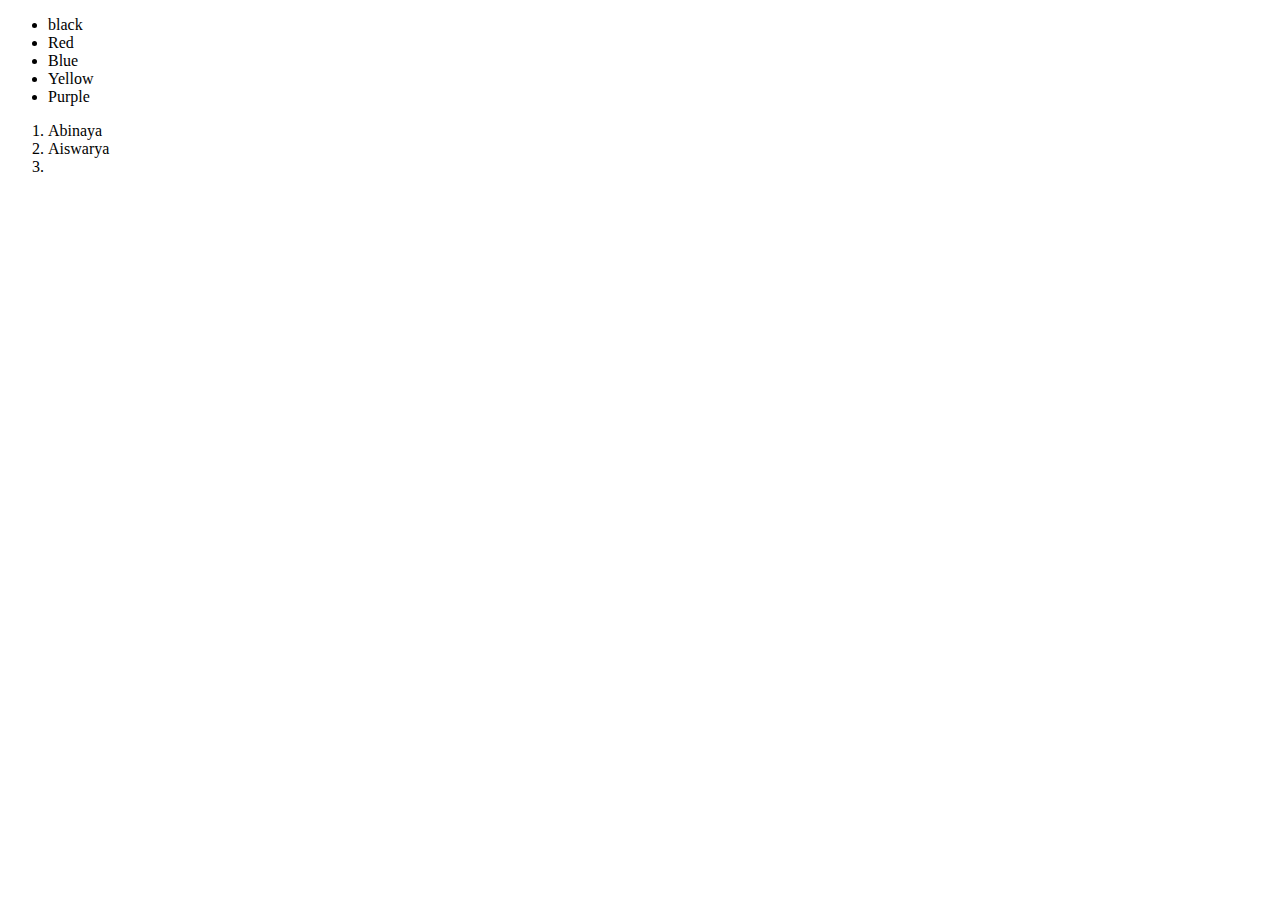
<file: index.html>
<!DOCTYPE html>
<html lang="en">
<head>
    <meta charset="UTF-8">
    <meta name="viewport" content="width=device-width, initial-scale=1.0">
    <title>Document</title>
</head>
<body>
    <ul>
        <li>black</li>
        <li>Red</li>
        <li>Blue</li>
        <li>Yellow</li>
        <li>Purple</li>
    </ul>
    <ol>
        <li>Abinaya</li>
        <li>Aiswarya</li>
        <li>
    </ol>
</body>
</html>
</file>
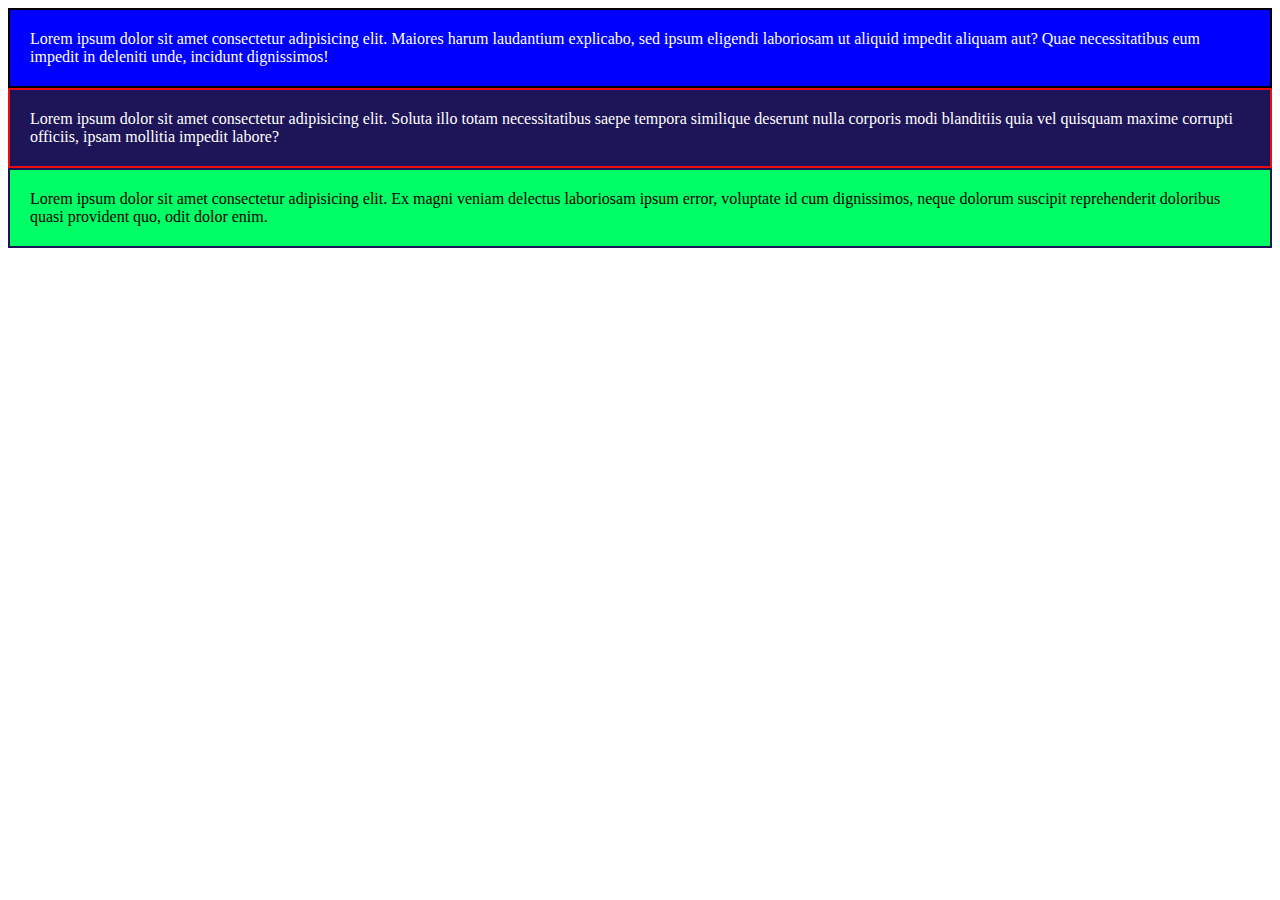
<file: flexbox.html>
<!DOCTYPE html>
<html lang="en">
<head>
    <meta charset="UTF-8">
    <meta name="viewport" content="width=device-width, initial-scale=1.0">
    <title>Document</title>
    <link rel="stylesheet" href="flexbox.css">
</head>
<body>
    <div class ="container">
        <div class="one">Lorem ipsum dolor sit amet consectetur adipisicing elit. Maiores harum laudantium explicabo, sed ipsum eligendi laboriosam ut aliquid impedit aliquam aut? Quae necessitatibus eum impedit in deleniti unde, incidunt dignissimos!</div>
        <div class="two">Lorem ipsum dolor sit amet consectetur adipisicing elit. Soluta illo totam necessitatibus saepe tempora similique deserunt nulla corporis modi blanditiis quia vel quisquam maxime corrupti officiis, ipsam mollitia impedit labore?</div>
        <div class="three">Lorem ipsum dolor sit amet consectetur adipisicing elit. Ex magni veniam delectus laboriosam ipsum error, voluptate id cum dignissimos, neque dolorum suscipit reprehenderit doloribus quasi provident quo, odit dolor enim.</div>
    </div>
</body>
</html>
</file>
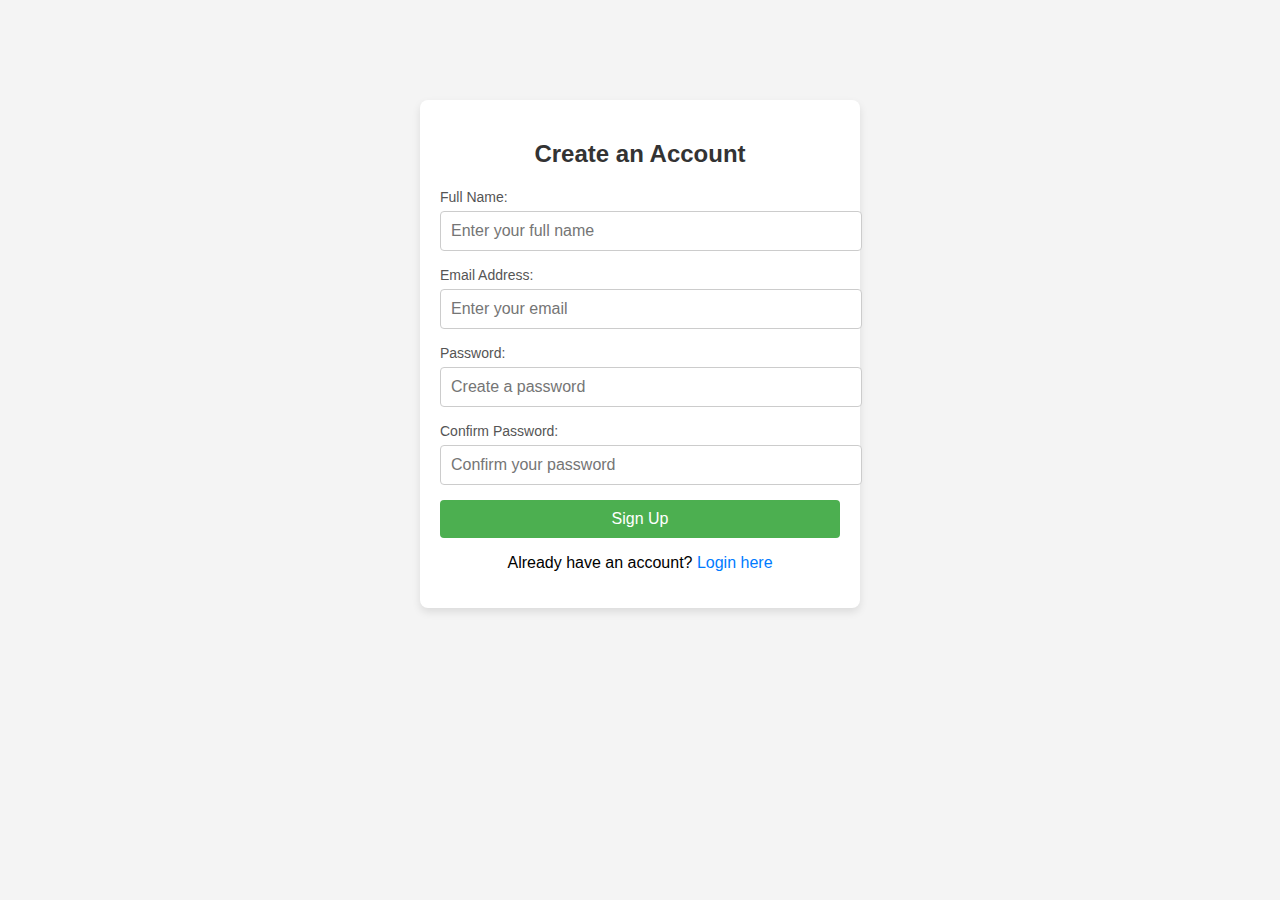
<file: login and sign up.html>
<!DOCTYPE html>
<html lang="en">
<head>
    <meta charset="UTF-8">
    <meta name="viewport" content="width=device-width, initial-scale=1.0">
    <title>Sign Up Page</title>
    <style>
        body {
            font-family: Arial, sans-serif;
            background-color: #f4f4f4;
            margin: 0;
            padding: 0;
        }

        .container {
            max-width: 400px;
            margin: 100px auto;
            background-color: #fff;
            padding: 20px;
            border-radius: 8px;
            box-shadow: 0 4px 8px rgba(0, 0, 0, 0.1);
        }

        h2 {
            text-align: center;
            color: #333;
        }

        .input-group {
            margin: 10px 0;
        }

        label {
            font-size: 14px;
            color: #555;
        }

        input[type="text"], input[type="email"], input[type="password"] {
            width: 100%;
            padding: 10px;
            margin: 5px 0;
            border: 1px solid #ccc;
            border-radius: 4px;
            font-size: 16px;
        }

        input[type="submit"] {
            width: 100%;
            padding: 10px;
            background-color: #4CAF50;
            color: white;
            border: none;
            border-radius: 4px;
            font-size: 16px;
            cursor: pointer;
        }

        input[type="submit"]:hover {
            background-color: #45a049;
        }

        .message {
            text-align: center;
            margin-top: 10px;
        }

        .message a {
            color: #007BFF;
            text-decoration: none;
        }
    </style>
</head>
<body>

    <div class="container">
        <h2>Create an Account</h2>
        <form action="your-server-side-script.php" method="POST">
            <div class="input-group">
                <label for="name">Full Name:</label>
                <input type="text" id="name" name="name" required placeholder="Enter your full name">
            </div>
            
            <div class="input-group">
                <label for="email">Email Address:</label>
                <input type="email" id="email" name="email" required placeholder="Enter your email">
            </div>
            
            <div class="input-group">
                <label for="password">Password:</label>
                <input type="password" id="password" name="password" required placeholder="Create a password">
            </div>
            
            <div class="input-group">
                <label for="confirm-password">Confirm Password:</label>
                <input type="password" id="confirm-password" name="confirm-password" required placeholder="Confirm your password">
            </div>
            
            <input type="submit" value="Sign Up">
        </form>
        
        <div class="message">
            <p>Already have an account? <a href="http://127.0.0.1:5500/login.html">Login here</a></p>
        </div>
    </div>

</body>
</html>
</file>
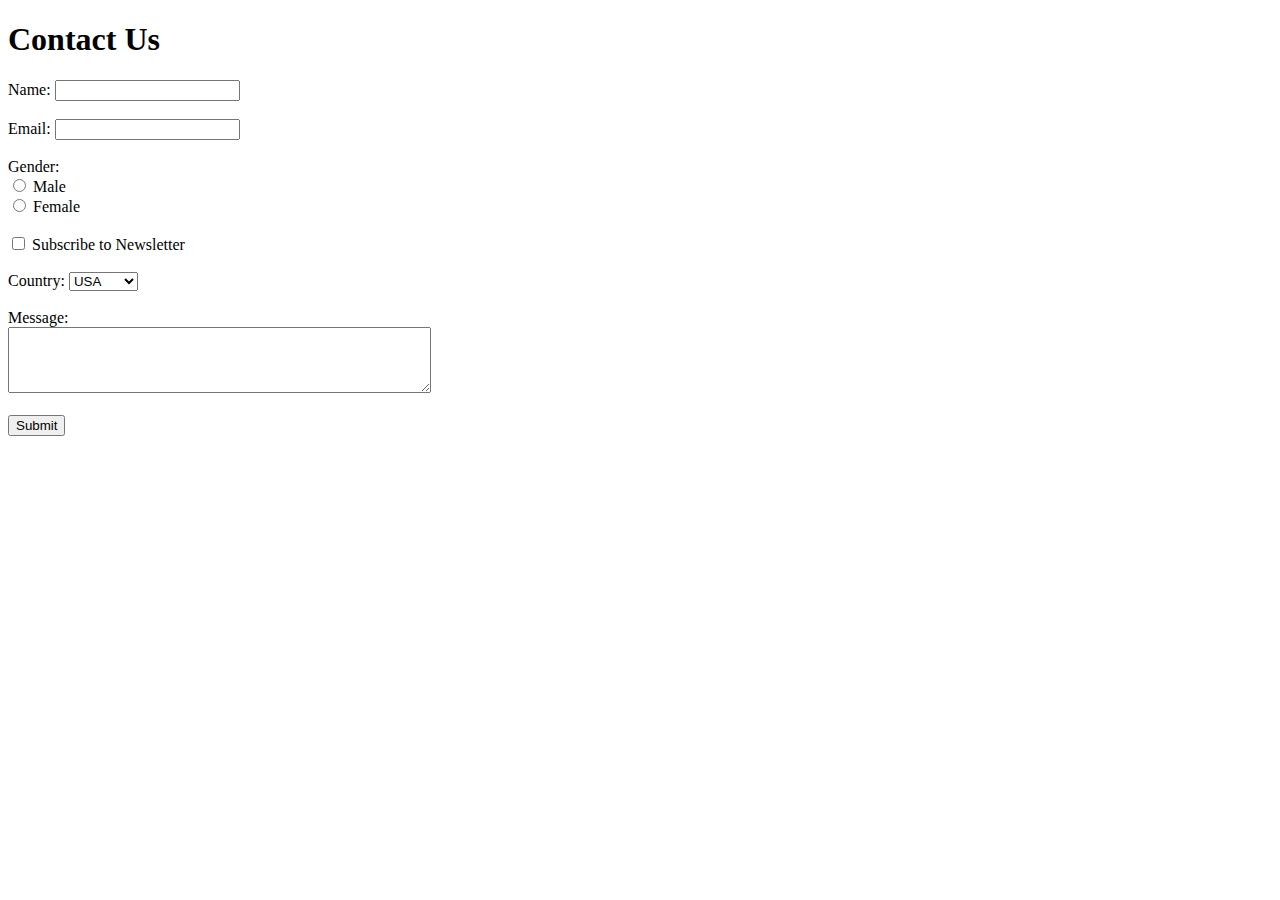
<file: login.html>
<!DOCTYPE html>
<html lang="en">
<head>
    <meta charset="UTF-8">
    <meta name="viewport" content="width=device-width, initial-scale=1.0">
    <title>HTML Form Example</title>
</head>
<body>

    <h1>Contact Us</h1>
    
    <form action="/submit" method="POST">
        <!-- Text Input for Name -->
        <label for="name">Name:</label>
        <input type="text" id="name" name="name" required><br><br>
        
        <!-- Email Input -->
        <label for="email">Email:</label>
        <input type="email" id="email" name="email" required><br><br>
        
        <!-- Radio Buttons for Gender -->
        <label for="gender">Gender:</label><br>
        <input type="radio" id="male" name="gender" value="male">
        <label for="male">Male</label><br>
        <input type="radio" id="female" name="gender" value="female">
        <label for="female">Female</label><br><br>
        
        <!-- Checkbox for Newsletter Subscription -->
        <input type="checkbox" id="subscribe" name="subscribe" value="yes">
        <label for="subscribe">Subscribe to Newsletter</label><br><br>
        
        <!-- Dropdown menu -->
        <label for="country">Country:</label>
        <select id="country" name="country">
            <option value="usa">USA</option>
            <option value="uk">UK</option>
            <option value="canada">Canada</option>
            <option value="india">India</option>
        </select><br><br>
        
        <!-- Textarea for Message -->
        <label for="message">Message:</label><br>
        <textarea id="message" name="message" rows="4" cols="50"></textarea><br><br>
        
        <!-- Submit Button -->
        <button type="submit">Submit</button>
    </form>

</body>
</html>
</file>
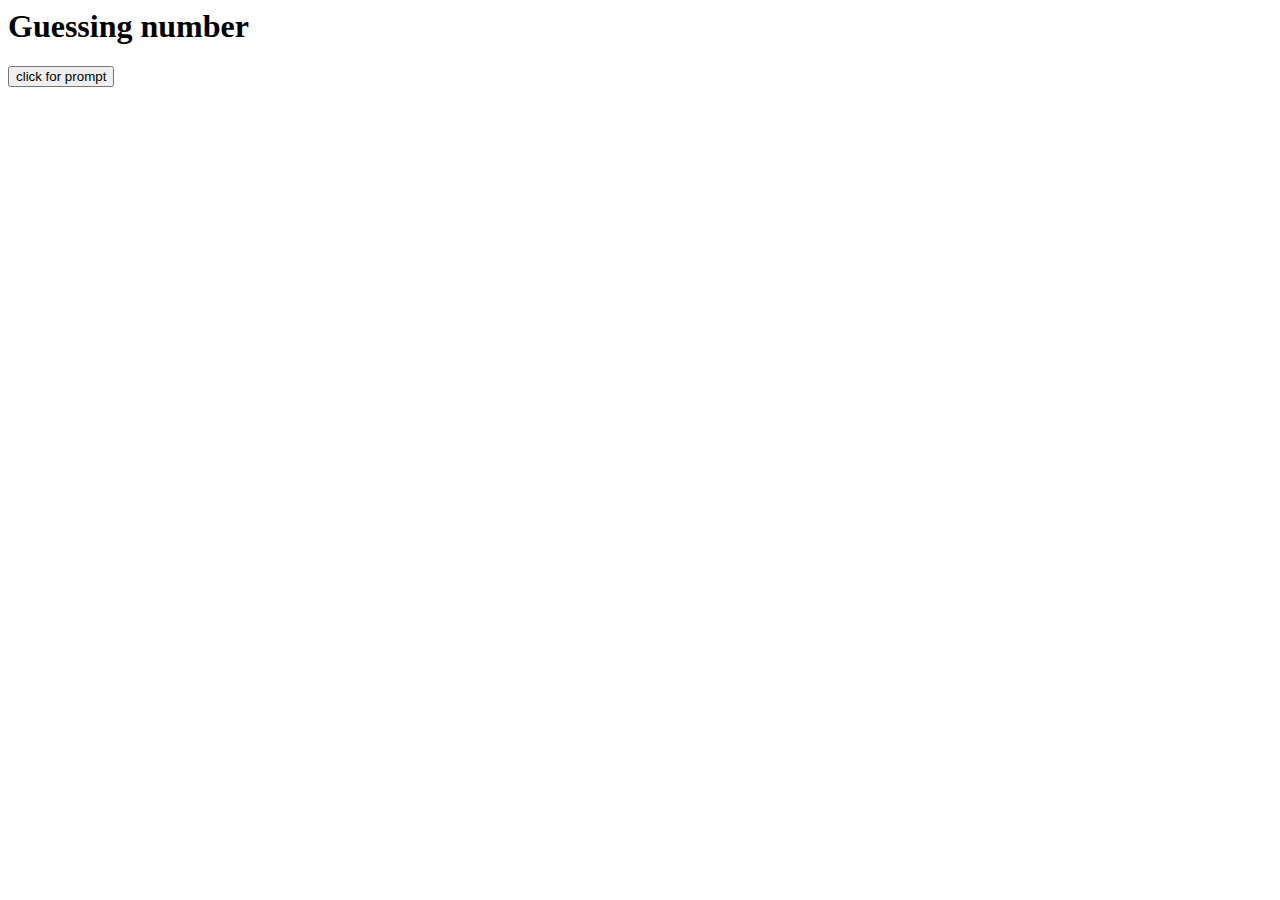
<file: ob.html>
<body>
    <h1>Guessing number</h1>
    <button onclick = "guessingNumber()">click for prompt</button>
    <script>
        function guessingNumber()
           {
            const randomNumber = Math.floor(Math.random()*100)+1
            let guess;
            let attempt=0;
            do{
                guess= prompt("Guess the number between 1 and 100")
                guess= Number(guess)
            if(guess>randomNumber)
            {
                console.log("Guess is high");
                attempt++;
            }
            else if(guess<randomNumber)
            {
                console.log("Guess is low");
            }
            else{

                console.log(" Correct Guess!")
            }

            }
            while(guess!=randomNumber)
           }
    </script>
</body>
</file>
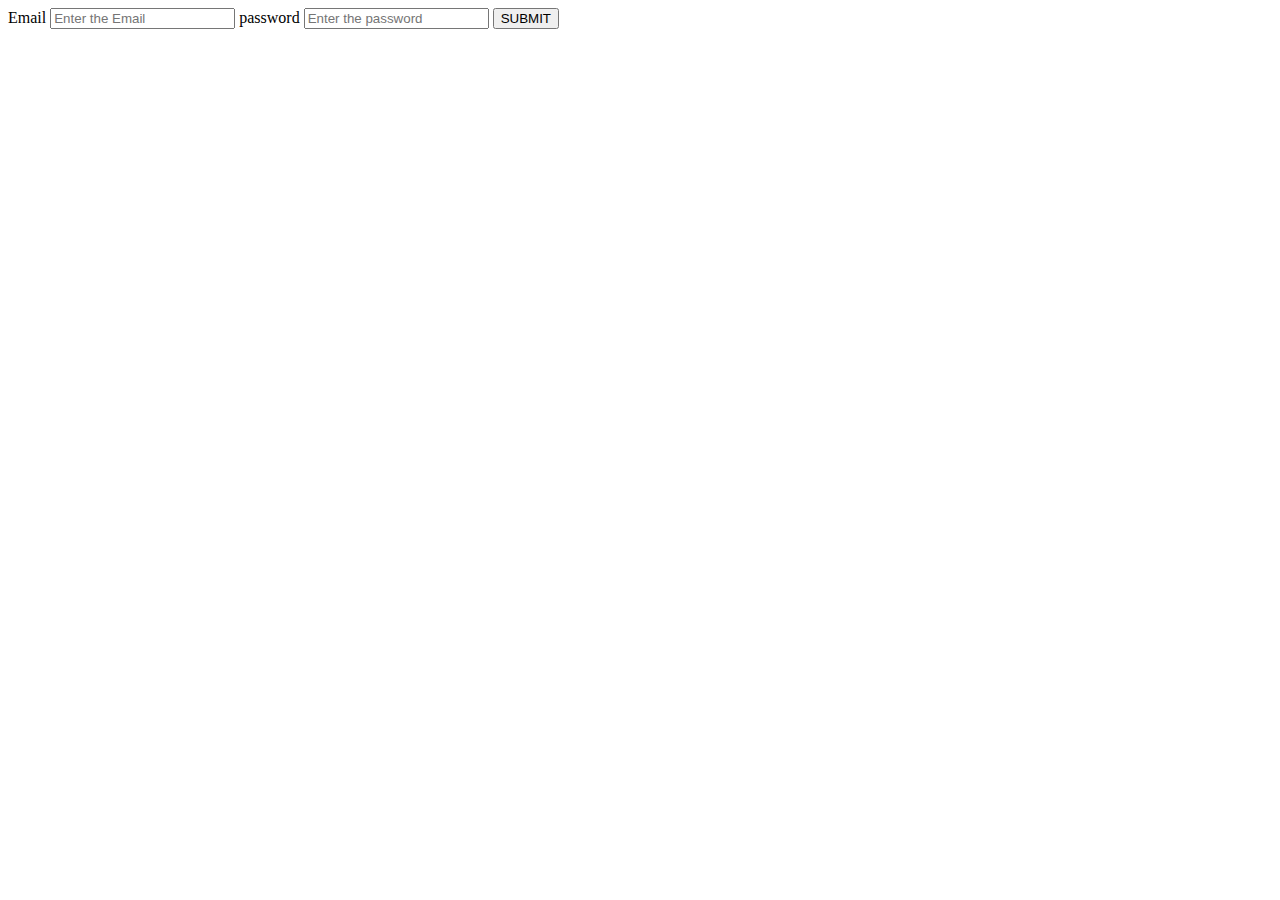
<file: page.html>
<!DOCTYPE html>
<html lang="en">
<head>
    <meta charset="UTF-8">
    <meta name="viewport" content="width=device-width, initial-scale=1.0">
    <title>Document</title>
</head>
<body>
    <form>
        <label>Email</label>
        <input type="Email" placeholder="Enter the Email">
         <label>password</label>
        <input type="password" placeholder="Enter the password">
        <button>SUBMIT</button>
        

    </form>
</body>
</html>
</file>
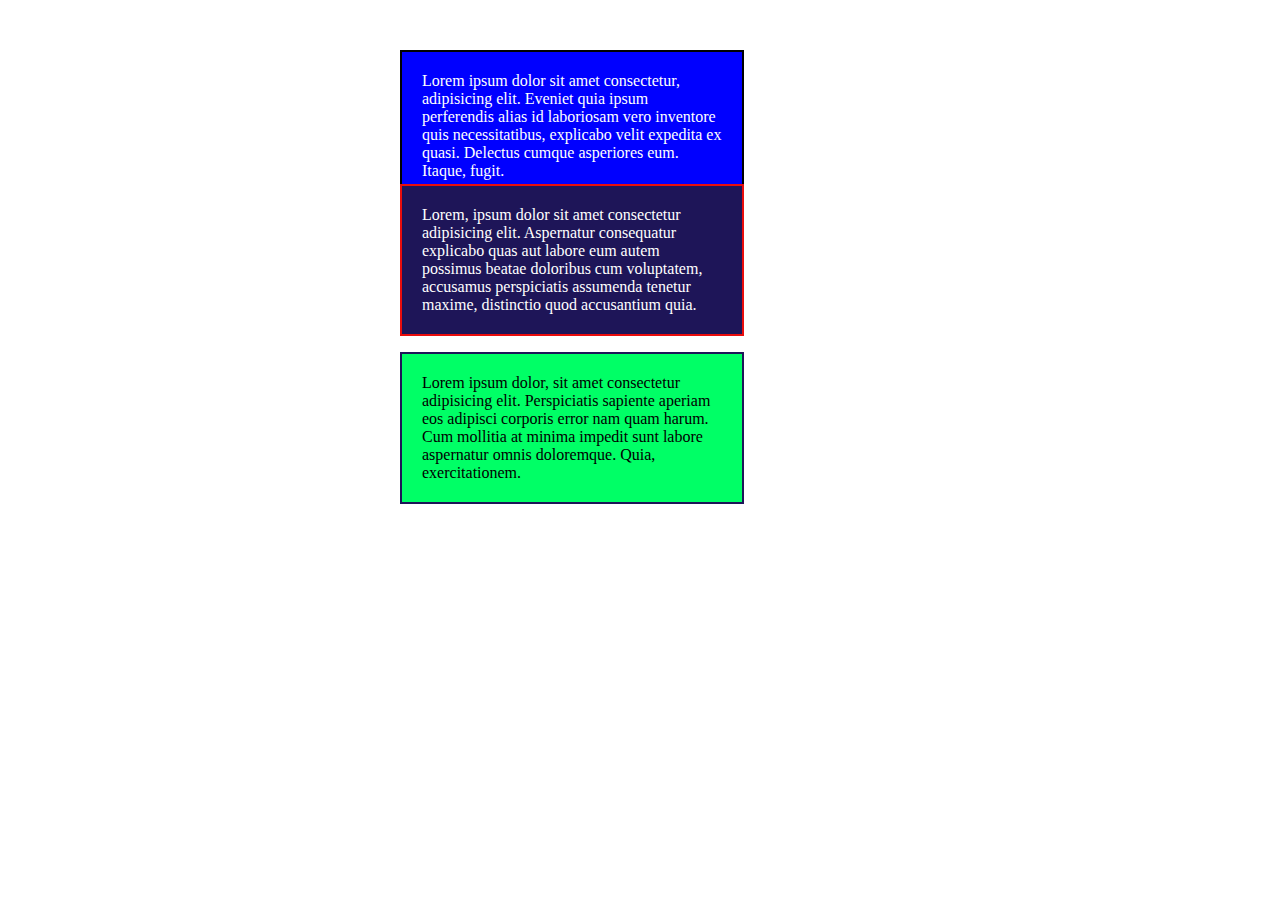
<file: position.html>
<!DOCTYPE html>
<html lang="en">
<head>
    <meta charset="UTF-8">
    <meta name="viewport" content="width=device-width, initial-scale=1.0">
    <title>Document</title>
   <link rel="stylesheet" href="position.css">
</head>
<body>
    <p class ="one">Lorem ipsum dolor sit amet consectetur, adipisicing elit. Eveniet quia ipsum perferendis alias id laboriosam vero inventore quis necessitatibus, explicabo velit expedita ex quasi. Delectus cumque asperiores eum. Itaque, fugit.</p>
    <p class ="two">Lorem, ipsum dolor sit amet consectetur adipisicing elit. Aspernatur consequatur explicabo quas aut labore eum autem possimus beatae doloribus cum voluptatem, accusamus perspiciatis assumenda tenetur maxime, distinctio quod accusantium quia.</p>
    <p class ="three">Lorem ipsum dolor, sit amet consectetur adipisicing elit. Perspiciatis sapiente aperiam eos adipisci corporis error nam quam harum. Cum mollitia at minima impedit sunt labore aspernatur omnis doloremque. Quia, exercitationem.</p>

</body>
</html>
</file>
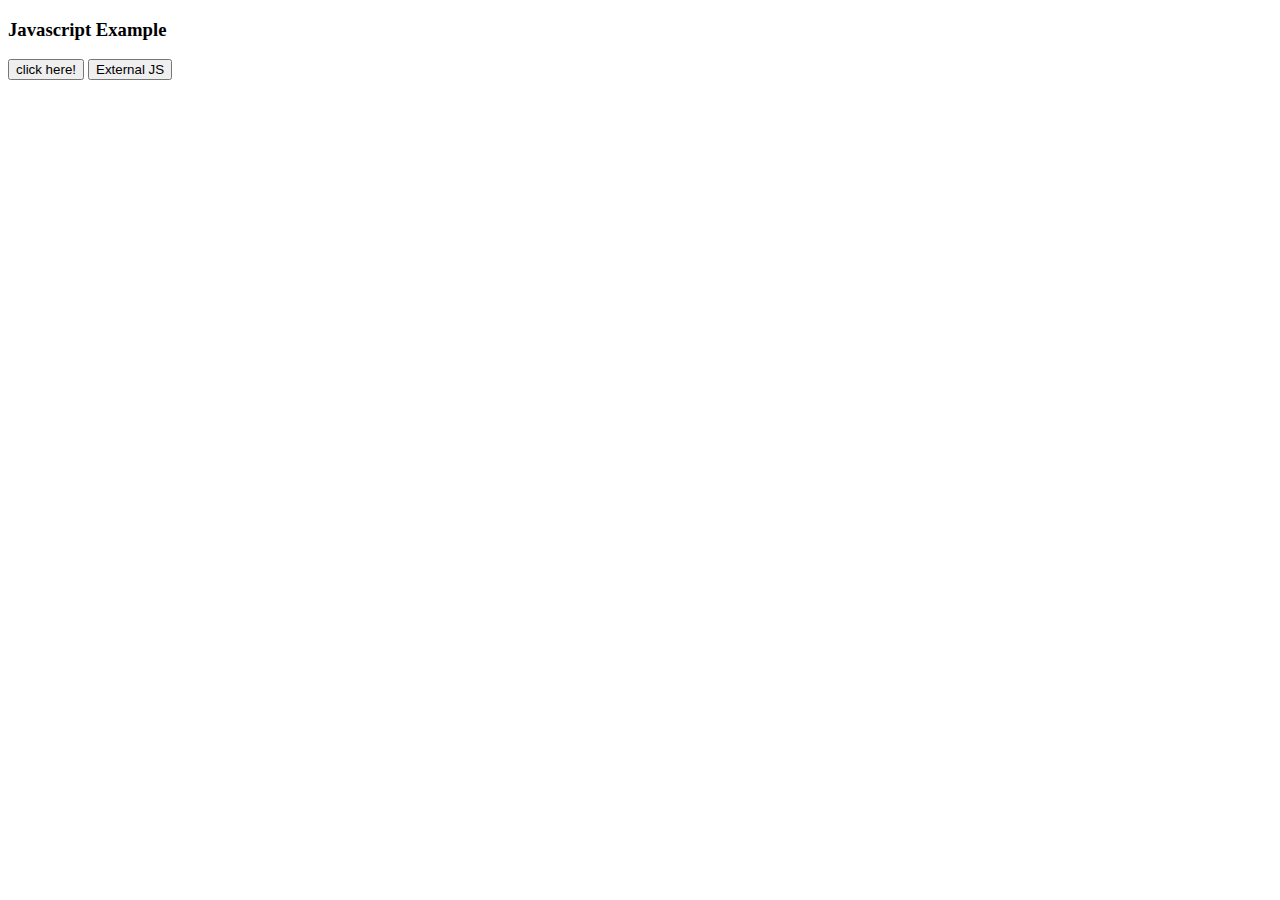
<file: script.html>
<!DOCTYPE html>
<html lang="en">
<head>
    <meta charset="UTF-8">
    <meta name="viewport" content="width=device-width, initial-scale=1.0">
    <title>Document</title>
    <script src="script.js"></script>
</head>

    <body>
        <h3 id="ex">Javascript Example</h3>
        <button type="button" onclick="example()">
            click here!
        </button>
        <button type="button" onclick="example2()">
            External JS
        </button>
        <script>
            function example(){
                document.getElementById('ex').
                innerHTML='Hi from Script';
            }
        </script>
    </body>

</html>
</file>
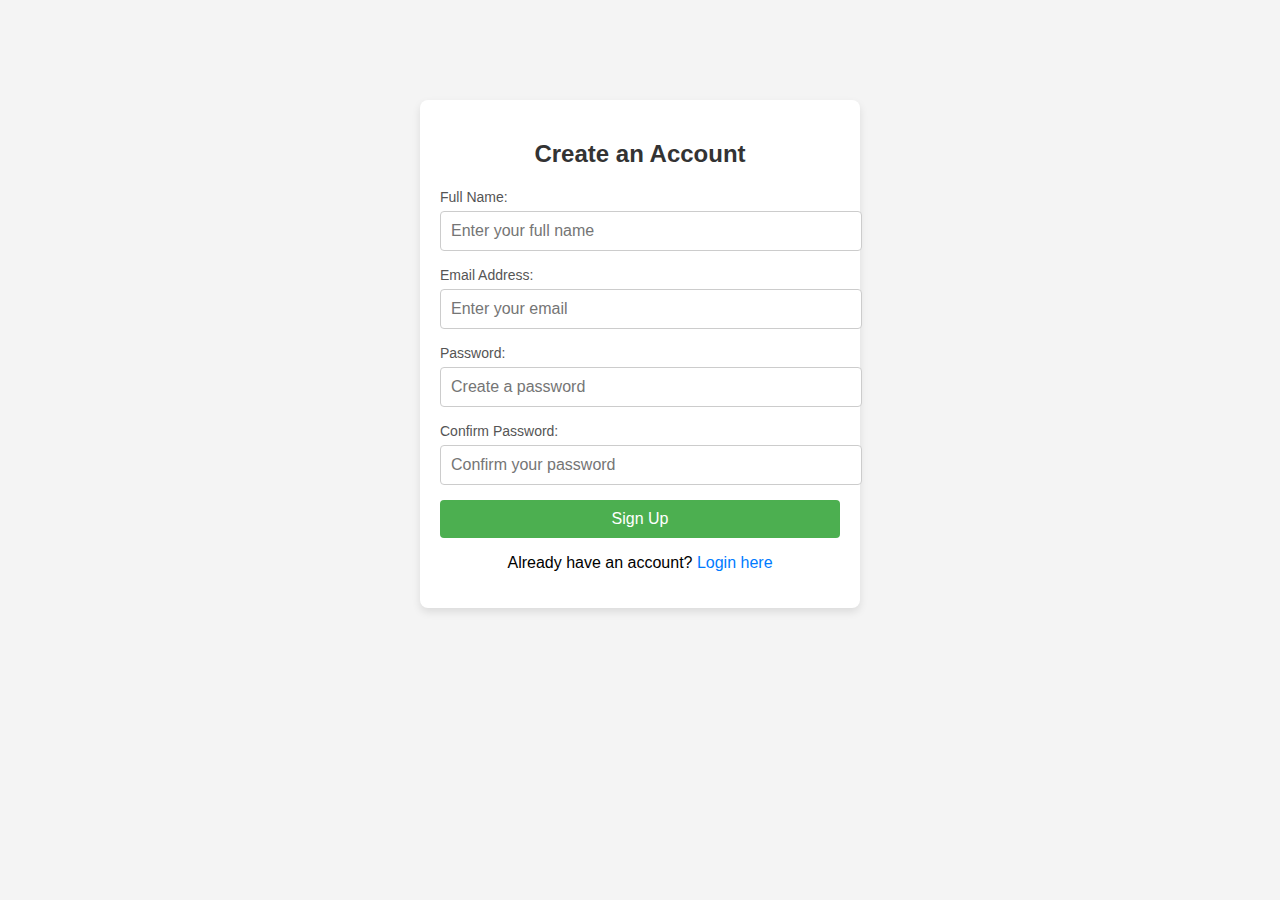
<file: sign up .html>
<!DOCTYPE html>
<html lang="en">
<head>
    <meta charset="UTF-8">
    <meta name="viewport" content="width=device-width, initial-scale=1.0">
    <title>Sign Up Page</title>
    <style>
        body {
            font-family: Arial, sans-serif;
            background-color: #f4f4f4;
            margin: 0;
            padding: 0;
        }

        .container {
            max-width: 400px;
            margin: 100px auto;
            background-color: #fff;
            padding: 20px;
            border-radius: 8px;
            box-shadow: 0 4px 8px rgba(0, 0, 0, 0.1);
        }

        h2 {
            text-align: center;
            color: #333;
        }

        .input-group {
            margin: 10px 0;
        }

        label {
            font-size: 14px;
            color: #555;
        }

        input[type="text"], input[type="email"], input[type="password"] {
            width: 100%;
            padding: 10px;
            margin: 5px 0;
            border: 1px solid #ccc;
            border-radius: 4px;
            font-size: 16px;
        }

        input[type="submit"] {
            width: 100%;
            padding: 10px;
            background-color: #4CAF50;
            color: white;
            border: none;
            border-radius: 4px;
            font-size: 16px;
            cursor: pointer;
        }

        input[type="submit"]:hover {
            background-color: #45a049;
        }

        .message {
            text-align: center;
            margin-top: 10px;
        }

        .message a {
            color: #007BFF;
            text-decoration: none;
        }
    </style>
</head>
<body>

    <div class="container">
        <h2>Create an Account</h2>
        <form action="your-server-side-script.php" method="POST">
            <div class="input-group">
                <label for="name">Full Name:</label>
                <input type="text" id="name" name="name" required placeholder="Enter your full name">
            </div>
            
            <div class="input-group">
                <label for="email">Email Address:</label>
                <input type="email" id="email" name="email" required placeholder="Enter your email">
            </div>
            
            <div class="input-group">
                <label for="password">Password:</label>
                <input type="password" id="password" name="password" required placeholder="Create a password">
            </div>
            
            <div class="input-group">
                <label for="confirm-password">Confirm Password:</label>
                <input type="password" id="confirm-password" name="confirm-password" required placeholder="Confirm your password">
            </div>
            
            <input type="submit" value="Sign Up">
        </form>
        
        <div class="message">
            <p>Already have an account? <a href="#">Login here</a></p>
        </div>
    </div>

</body>
</html>
</file>
<file: flexbox.css>
.container .one{

    border:2px solid black;
    position:sticky;
   
   
    
    padding:20px;
    background-color: blue;
    color:white;
    

}
.container .two
{
border:2px solid #e90d0d;
position:sticky;



padding:20px;
background-color:rgb(30, 21, 88) ;
color:white

}
.container .three
{
border:2px solid rgb(30, 21, 88);
position:sticky;

padding:20px;
background-color: hsl(144, 100%, 50%);
color:black;



}
.container{
    display:flex;
    flex-direction: column;
}
</file>
<file: position.css>
.one{
    border:2px solid black;
    position:sticky;
    left:400px;
    top:50px;
    width:300px;
    padding:20px;
    background-color: blue;
    color:white;
    

}
.two
{
border:2px solid #e90d0d;
position:sticky;
left:400px;
top:50px;
width:300px;
padding:20px;
background-color:rgb(30, 21, 88) ;
color:white

}
.three
{
border:2px solid rgb(30, 21, 88);
position:sticky;
left:400px;
top:50px;
width:300px;
padding:20px;
background-color: hsl(144, 100%, 50%);
color:black;



}
</file>
